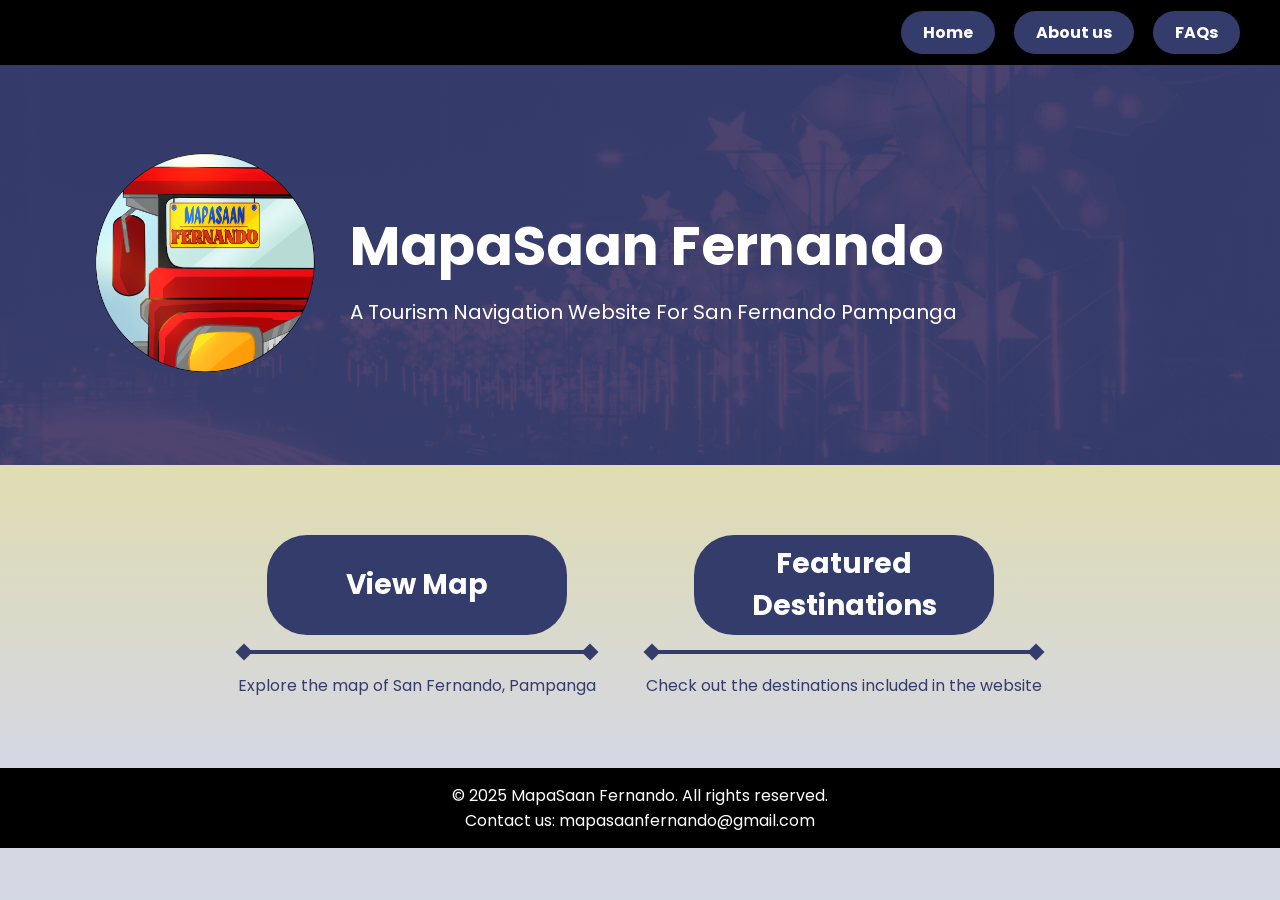
<file: index.html>
<!DOCTYPE html>
<html lang="en">
<head>
    <meta charset="UTF-8">
    <meta name="viewport" content="width=device-width, initial-scale=1.0">
    <title>MapaSaan Fernando</title>
    <link rel="stylesheet" href="sf.css">
    <link rel="stylesheet" href="sfs.css">
    <link href="https://fonts.googleapis.com/css2?family=Poppins:wght@400;600;700;800&display=swap" rel="stylesheet">
    
</head>

<body>

<!--nav bar-->
<nav>
    <div class="nav-links">
        <a href="index.html" class="nav-btn">Home</a>
        <a href="aboutus.html" class="nav-btn">About us</a>
        <a href="FAQs.html" class="nav-btn">FAQs</a>
    </div>
</nav>

<!-- top/banner design -->
<section class="banner">

    <div class="circle-image">
        <img src="MPSLG.png" alt="Logo">
    </div>

    <div class="banner-text">
        <h1>MapaSaan Fernando</h1>
        <p>A Tourism Navigation Website For San Fernando Pampanga</p>
    </div>

</section>

<!-- main content/buttons -->
<main>

<section class="features">

    <div class="box">
        <a href="viewmap.html" class="box-link">
            <div class="title">View Map</div>
            
        </a>
        <div class="line"></div>
        <p>Explore the map of San Fernando, Pampanga</p>
    </div>

    <div class="box">
        <a href="fd.html" class="box-link">
            <div class="title">Featured Destinations</div>
            
        </a>
        <div class="line"></div>
        <p>Check out the destinations included in the website</p> 
    </div>

</section>

</main>

<!-- footer -->
<footer>
    <p>© 2025 MapaSaan Fernando. All rights reserved.</p>
    <p>Contact us: mapasaanfernando@gmail.com</p>
</footer>
</file>
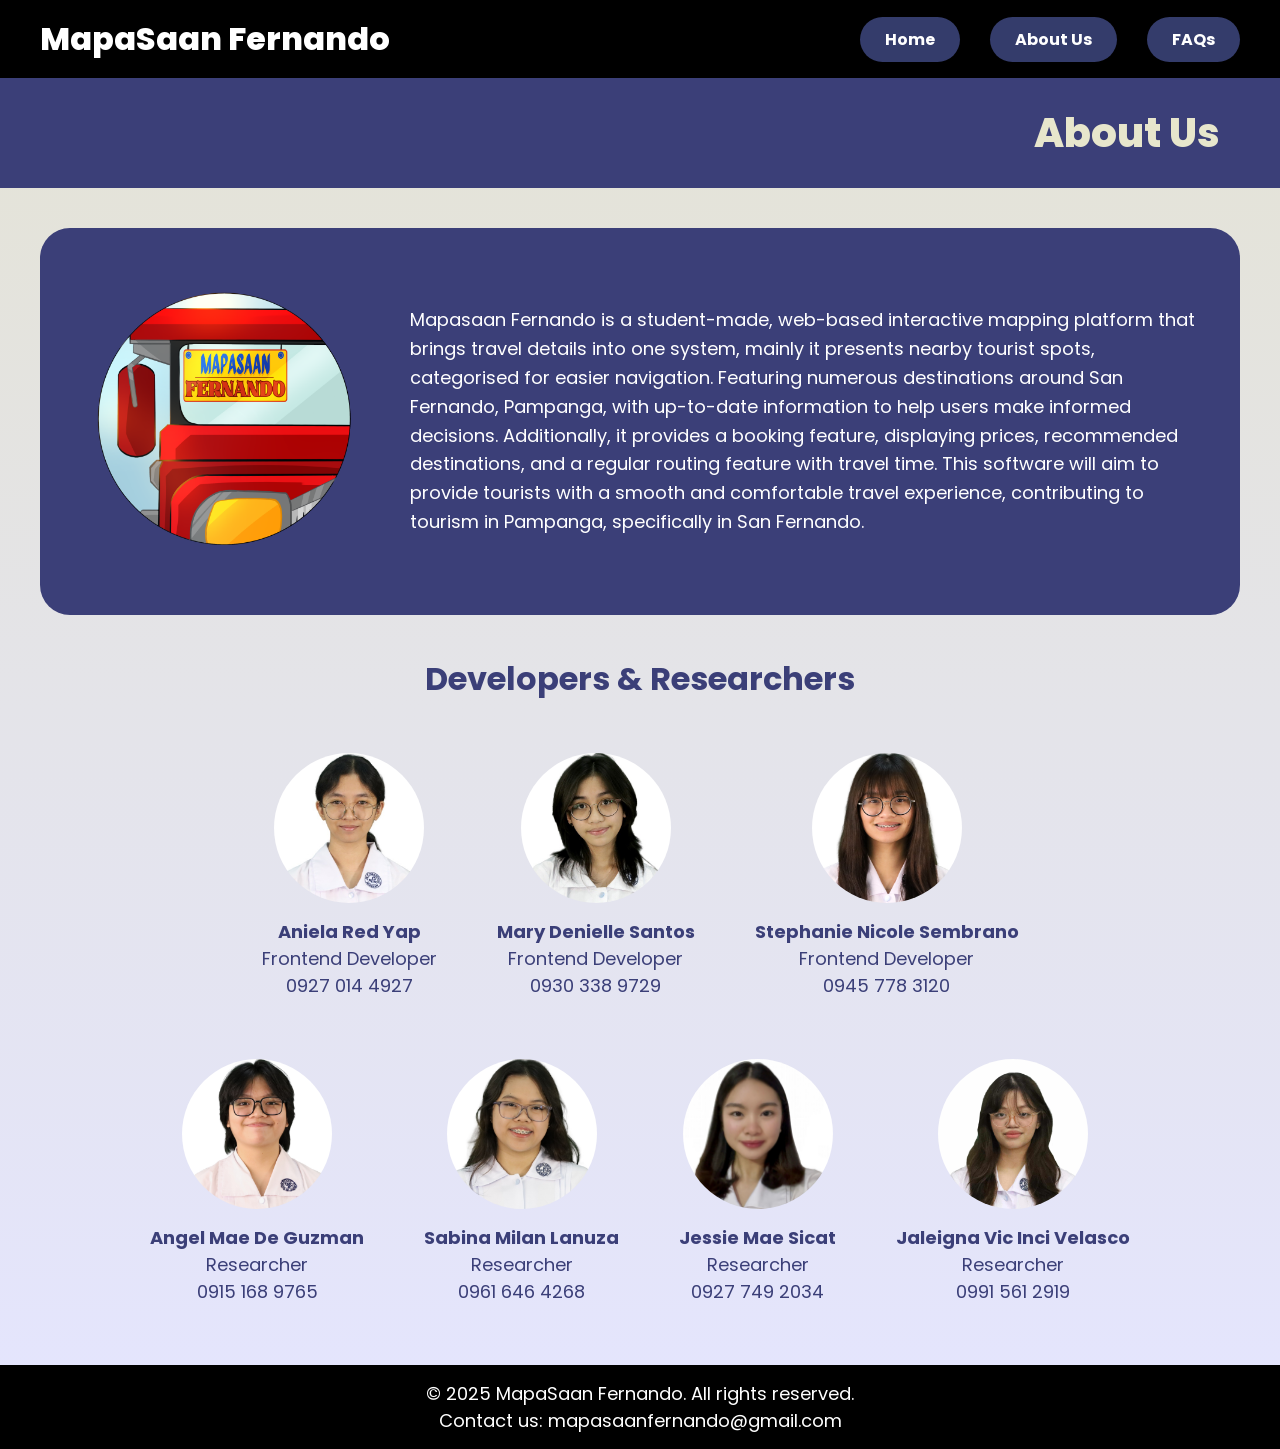
<file: aboutus.html>
<!DOCTYPE html>
<html lang="en">
<head>
    <meta charset="UTF-8">
    <meta name="viewport" content="width=device-width, initial-scale=1.0">
    <title>MapaSaan Fernando</title>
<link rel="stylesheet" href="aboutus.css">
<link rel="stylesheet" href="aboutuss.css">


<!-- Font galing google -->
    <link href="https://fonts.googleapis.com/css2?family=Poppins:wght@400;600;700;800&display=swap" rel="stylesheet">

</head>
<body>


   <header>
  <h1>MapaSaan Fernando</h1>

  <nav>
    <a href="index.html" class="nav-btn">Home</a>
    <a href="aboutus.html" class="nav-btn">About Us</a>
    <a href="FAQs.html" class="nav-btn">FAQs</a>
  </nav>
</header>

<div class="banner">
  About Us
</div>

<div class="about-container">
    <div class="logo">
        <img src="MPSLG.png" alt="Mapasaan Fernando Logo">
    </div>

    <div class="about-text">
        
        <p>
            Mapasaan Fernando is a student-made, web-based interactive mapping platform that brings travel details into one system, mainly it presents nearby tourist spots, categorised for easier navigation. Featuring numerous destinations around San Fernando, Pampanga, with up-to-date information to help users make informed decisions. Additionally, it provides a booking feature, displaying prices, recommended destinations, and a regular routing feature with travel time. This software will aim to provide tourists with a smooth and comfortable travel experience, contributing to tourism in Pampanga, specifically in San Fernando.

        </p>
    </div>
</div>
  
</section>

 <div class="h1-bottom">
        <h1>Developers & Researchers</h1>
    </div>

   
  <!-- TOP ROW (3) -->
  <div class="row">
    <div class="card">
      <div class="circle">
        <img src="RY.jpg" alt="Red">
      </div>
      <p><strong>Aniela Red Yap</strong><br>Frontend Developer<br>0927 014 4927</p>
    </div>

    <div class="card">
      <div class="circle">
        <img src="MS.jpeg" alt="Mary">
      </div>
      <p><strong>Mary Denielle Santos</strong><br>Frontend Developer<br>0930 338 9729</p>
    </div>

    <div class="card">
      <div class="circle">
        <img src="SS.jpg" alt="Steph">
      </div>
      <p><strong>Stephanie Nicole Sembrano</strong><br>Frontend Developer<br>0945 778 3120</p>
    </div>
  </div>

  <!-- BOTTOM ROW (4) -->
  <div class="row">
    <div class="card">
      <div class="circle">
        <img src="AG.jpg" alt="Angel">
      </div>
      <p><strong>Angel Mae De Guzman</strong><br>Researcher<br>0915 168 9765</p>
    </div>

    <div class="card">
      <div class="circle">
        <img src="SL.jpg" alt="Sab">
      </div>
      <p><strong>Sabina Milan Lanuza</strong><br>Researcher<br>0961 646 4268</p>
    </div>

    <div class="card">
      <div class="circle">
        <img src="JS.jpg" alt="Jessie">
      </div>
      <p><strong>Jessie Mae Sicat</strong><br>Researcher<br>0927 749 2034</p>
    </div>

    <div class="card">
      <div class="circle">
        <img src="JV.jpg" alt="Jaleigna">
      </div>
      <p><strong>Jaleigna Vic Inci Velasco </strong><br>Researcher<br>0991 561 2919</p>
    </div>
  </div>

<footer>
    <p>© 2025 MapaSaan Fernando. All rights reserved.</p>
    <p>Contact us: mapasaanfernando@gmail.com</p>
</footer>

</body>
</html>
</file>
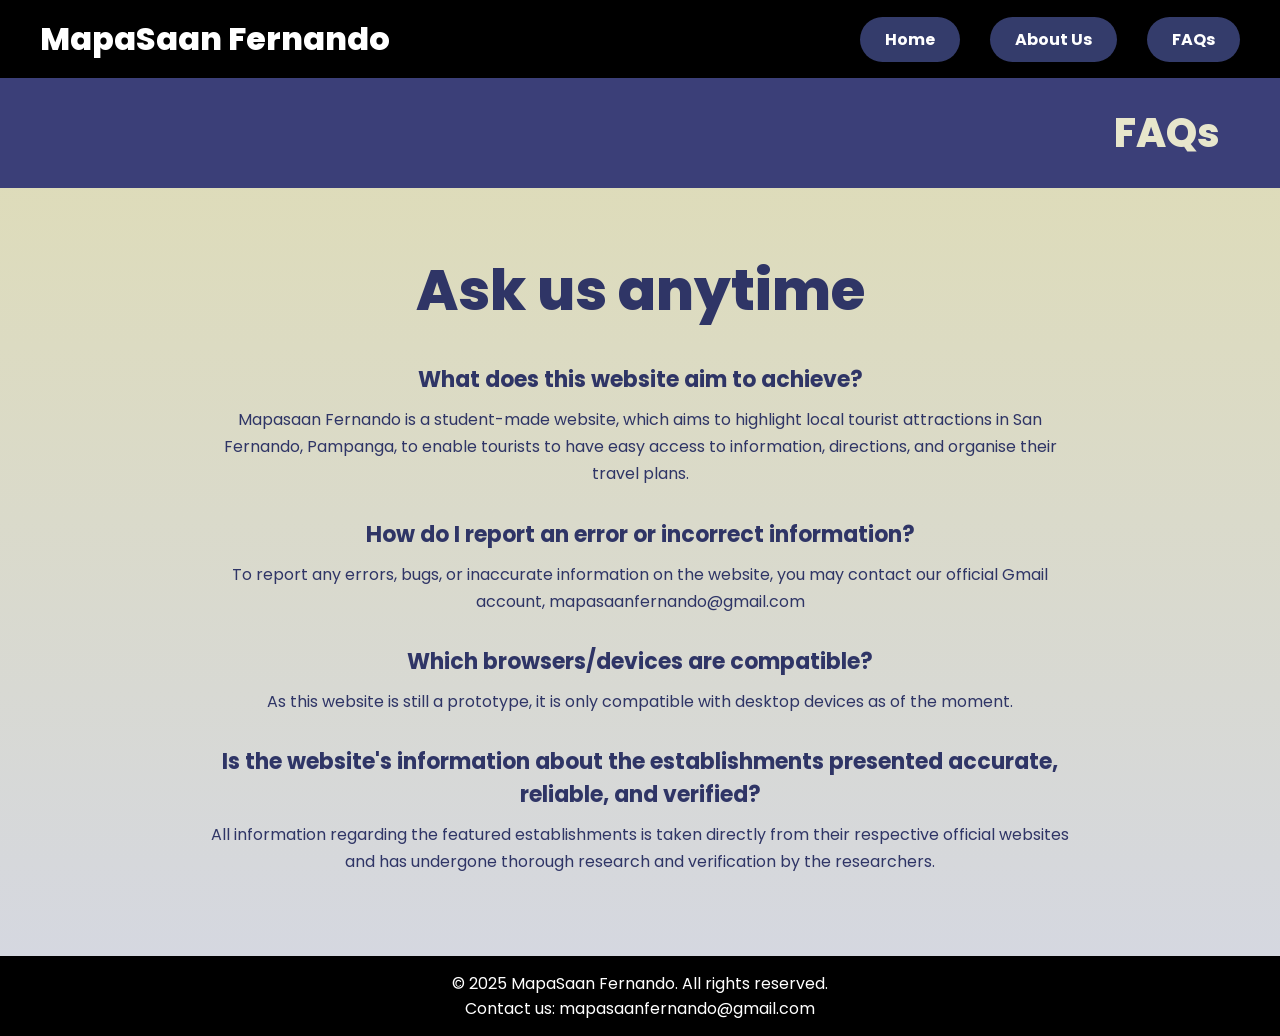
<file: FAQs.html>
<!DOCTYPE html>
<html lang="en">
<head>
    <meta charset="UTF-8">
    <title>MapaSaan Fernando - FAQs</title>
    <meta name="viewport" content="width=device-width, initial-scale=1.0">
    <link rel="stylesheet" href="FAQs.css">

    <!-- Font galing google -->
    <link href="https://fonts.googleapis.com/css2?family=Poppins:wght@400;600;700;800&display=swap" rel="stylesheet">

</head>

<body> 
<header>
  <h1>MapaSaan Fernando</h1>

  <nav>
    <a href="index.html" class="nav-btn">Home</a>
    <a href="aboutus.html" class="nav-btn" >About Us</a>
    <a href="FAQs.html" class="nav-btn">FAQs</a>
  </nav>
</header>

<div class="banner">
  FAQs
</div>

<div class="container">
    <h2>Ask us anytime</h2>

    <div class="faq-section">
        <h3>What does this website aim to achieve?</h3>
        <p>
            Mapasaan Fernando is a student-made website, which aims to highlight local tourist attractions 
            in San Fernando, Pampanga, to enable tourists to have easy access to information, directions, 
            and organise their travel plans.
        </p>
    </div>

    <div class="faq-section">
        <h3>How do I report an error or incorrect information?</h3>
        <p>
            To report any errors, bugs, or inaccurate information on the website, you may contact our 
            official Gmail account, mapasaanfernando@gmail.com
        </p>
    </div>

    <div class="faq-section">
        <h3>Which browsers/devices are compatible?</h3>
        <p>
            As this website is still a prototype, it is only compatible with desktop devices as of the moment.
        </p>
    </div>

    <div class="faq-section">
        <h3>
            Is the website's information about the establishments presented accurate, reliable, and verified?
        </h3>
        <p>
            All information regarding the featured establishments is taken directly from their respective 
            official websites and has undergone thorough research and verification by the researchers.
        </p>
    </div>
</div>

<footer>
    <p>© 2025 MapaSaan Fernando. All rights reserved.</p>
    <p>Contact us: mapasaanfernando@gmail.com</p>
</footer>

</body>
</file>
<file: sf.css>
* {
  margin: 0;
  padding: 0;
  box-sizing: border-box;
}

body {
  font-family: Arial, Helvetica, sans-serif;
  background-image: linear-gradient(#e0ddb1, #d4d7e4);
  display: flex;
  flex-direction: column;
  min-height: 100vh;
}

/* black nav bar */
nav {
  background-color: #000;
  padding: 20px 40px;
  display: flex;
  justify-content: flex-end;
  align-items: center;
  gap: 15px;
  min-height: 64px;              
}

.nav-btn {
  background: #343c6b;
  color: white;
  padding: 10px 22px;
  text-decoration: none;
  border-radius: 25px;
  font-weight: bold;
  margin-left: 15px;
  transition: 0.3s ease;
}

.nav-btn:hover {
  background: #2b325a;
}

/* banner */
.banner {
  position: relative;
  height: 400px;
  background: linear-gradient(
      rgba(52, 60, 107, 0.85),
      rgba(52, 60, 107, 0.85)
    ),
    url("SanFernandoImage.png") center/cover no-repeat;
  color: white;
  display: flex;
  align-items: center;
  padding-left: 350px;
}

/* logo */
.circle-image {
  position: absolute;
  left: 80px;
}

.circle-image img {
  width: 260px;
  height: 260px;
  border-radius: 50%;
  object-fit: cover;
}

/* banner text */
.banner-text h1 {
  font-size: 55px;
  margin-bottom: 10px;
}

.banner-text p {
  font-size: 20px;
}

.features {
  background-image: linear-gradient(#e0ddb1, #d4d7e4);
  display: flex;
  justify-content: center; 
  gap: 50px;               
  padding: 70px 20px;
  flex-wrap: wrap;         
}

.box {
  text-align: center;
}
.box-link {
  text-decoration: none;
  display: inline-block;
  width: 300px;     
  height: 100px;    
}

.title {
  background: #343c6b;
  color: white;
  width: 100%;
  height: 100%;
  display: flex;
  justify-content: center;
  align-items: center;
  border-radius: 40px;
  font-size: 28px;
  font-weight: bold;
  text-align: center;
  transition: transform 0.3s, box-shadow 0.3s;
}

/* Hover effect */
.title:hover {
  transform: translateY(-5px);
  box-shadow: 0 8px 12px rgba(0, 0, 0, 0.15);
  background: #2b325a; 
}

.box p {
  color: #343c6b;
  text-align: center;
  margin-top: 10px;
  font-size: 16px;
}

.line {
  width: 100%;
  height: 4px;
  background: #343c6b;
  position: relative;
  margin: 15px 0 20px;
}

.line::before,
.line::after {
  content: "";
  width: 12px;
  height: 12px;
  background: #343c6b;
  position: absolute;
  top: -4px;
  transform: rotate(45deg);
}

.line::before {
  left: 0;
}

.line::after {
  right: 0;
}

.box p {
  color: #343c6b;
  line-height: 1.5;
}

/* footer */
footer {
  background: #000;
  color: white;
  text-align: center;
  padding: 15px 0;
}
button, input {
  padding: 12px 20px;
  font-size: 1rem;
}
</file>
<file: sfs.css>
body {
  font-family: Poppins, Helvetica, sans-serif;
   background-image: linear-gradient(#e0ddb1, #d4d7e4);
  display: flex;
  flex-direction: column;
  min-height: 100vh;
}
button, input {
  padding: 12px 20px;
  font-size: 1rem;
}
</file>
<file: aboutus.css>
* {
  margin: 0;
  padding: 0;
  box-sizing: border-box;
  font-family: 'Poppins', sans-serif;
}

/* Body */
body {
  background-image: linear-gradient(#e4e3d4, #e4e5ff) ;
  display: flex;
  flex-direction: column;
  min-height: 100vh;
}

/* Header */
header {
  background-color: #000;
  color: #fff;
  display: flex;               /* IMPORTANT */
  justify-content: space-between;  /* pushes nav right */
  align-items: center;
  padding: 15px 40px;
}

/* Logo */
header h1 {
  font-size: 32px;
  font-weight: 800;
}

/* Navbar */
nav {
  display: flex;
  gap: 15px;        /* spacing between buttons */
}


/* NAV BUTTONS (DO NOT CHANGE SIZE) */
.nav-btn {
  background: #343c6b;
  color: white;
  padding: 10px 25px;
  text-decoration: none;
  border-radius: 25px;
  font-weight: 700;
  font-size: 16px;
  margin-left: 15px;
  transition: 0.3s;
}

.nav-btn:hover {
  background: #2b325a;
}

/* Top Blue Banner */
.banner {
  background-color: #3b3f78;
  color: #e7e6cc;
  padding: 25px 60px;
  text-align: right;
  font-size: 40px;
  font-weight: 800;
}

/* Footer */
footer {
  background: #000;
  color: white;
  text-align: center;
  padding: 15px 0;
  margin-top: auto;
}

/* Responsive */
@media (max-width: 768px) {
  header {
    flex-direction: column;
    gap: 15px;
  }

  .banner {
    text-align: center;
    font-size: 32px;
  }

  .container h2 {
    font-size: 40px;
  }
}

.about-container {
    background-color: #3b3f78;  
    color: white;
    padding: 40px;
    border-radius: 30px;         
    display: flex;
    align-items: center;
    gap: 30px;
    max-width: 1200px;
    height: 1000;
    margin: 40px auto;
}

.logo img {
    width: 300px;
    height: 300px;
    border-radius: 50%;         
    object-fit: cover;
}

.about-text h2 {
    margin-top: 0;
    font-size: 24px;
}

.about-text p {
    line-height: 1.6;
}



button, input {
  padding: 12px 20px;
  font-size: 1rem;
}
</file>
<file: aboutuss.css>
.row {
  display: flex;
  justify-content: center;
  gap: 60px;
  margin-bottom: 60px;
}

.card {
  text-align: center;
  color:#3b3f78
}

h1 {
  text-align: center;
}

.h1-bottom {
    margin-bottom: 50px;
    color: #3b3f78;
}


.circle {
  width: 150px;
  height: 150px;
  border-radius: 50%;
  overflow: hidden;
  margin: 0 auto 15px;
}

.circle img {
    width: 100%;
    height: 100%;
    object-fit: cover;
    display: block;
}


p {
  font-size: 18px;
  line-height: 1.5;
  
}

button, input {
  padding: 12px 20px;
  font-size: 1rem;
}
</file>
<file: FAQs.css>
/* Reset */
* {
  margin: 0;
  padding: 0;
  box-sizing: border-box;
  font-family: 'Poppins', sans-serif;
}

/* Body */
body {
  background-image: linear-gradient(#e0ddb1, #d4d7e4);
  display: flex;
  flex-direction: column;
  min-height: 100vh;
}

/* Header */
header {
  background-color: #000;
  color: #fff;
  display: flex;               /* IMPORTANT */
  justify-content: space-between;  /* pushes nav right */
  align-items: center;
  padding: 15px 40px;
}

/* Logo */
header h1 {
  font-size: 32px;
  font-weight: 800;
}

/* Navbar */
nav {
  display: flex;
  gap: 15px;        /* spacing between buttons */
}


/* NAV BUTTONS (DO NOT CHANGE SIZE) */
.nav-btn {
  background: #343c6b;
  color: white;
  padding: 10px 25px;
  text-decoration: none;
  border-radius: 25px;
  font-weight: 700;
  font-size: 16px;
  margin-left: 15px;
  transition: 0.3s;
}

.nav-btn:hover {
  background: #2b325a;
}

/* Top Blue Banner */
.banner {
  background-color: #3b3f78;
  color: #e7e6cc;
  padding: 25px 60px;
  text-align: right;
  font-size: 40px;
  font-weight: 800;
}

/* FAQ Content Section */
.container {
  text-align: center;
  max-width: 900px;
  margin: 60px auto;
  padding: 0 20px;
}

/* Big Title */
.container h2 {
  font-size: 56px;
  color: #2f3566;
  margin-bottom: 20px;
  font-weight: 800;
}

/* Questions */
.faq-section h3 {
  font-size: 22px;
  color: #2f3566;
  margin-top: 30px;
  margin-bottom: 10px;
  font-weight: 700;
}

/* Answers */
.faq-section p {
  font-size: 16px;
  color: #2f3566;
  line-height: 1.7;
  margin-bottom: 20px;
}

/* Footer */
footer {
  background: #000;
  color: white;
  text-align: center;
  padding: 15px 0;
  margin-top: auto;
}

/* Responsive */
@media (max-width: 768px) {
  header {
    flex-direction: column;
    gap: 15px;
  }

  .banner {
    text-align: center;
    font-size: 32px;
  }

  .container h2 {
    font-size: 40px;
  }
}

button, input {
  padding: 12px 20px;
  font-size: 1rem;
}
</file>
